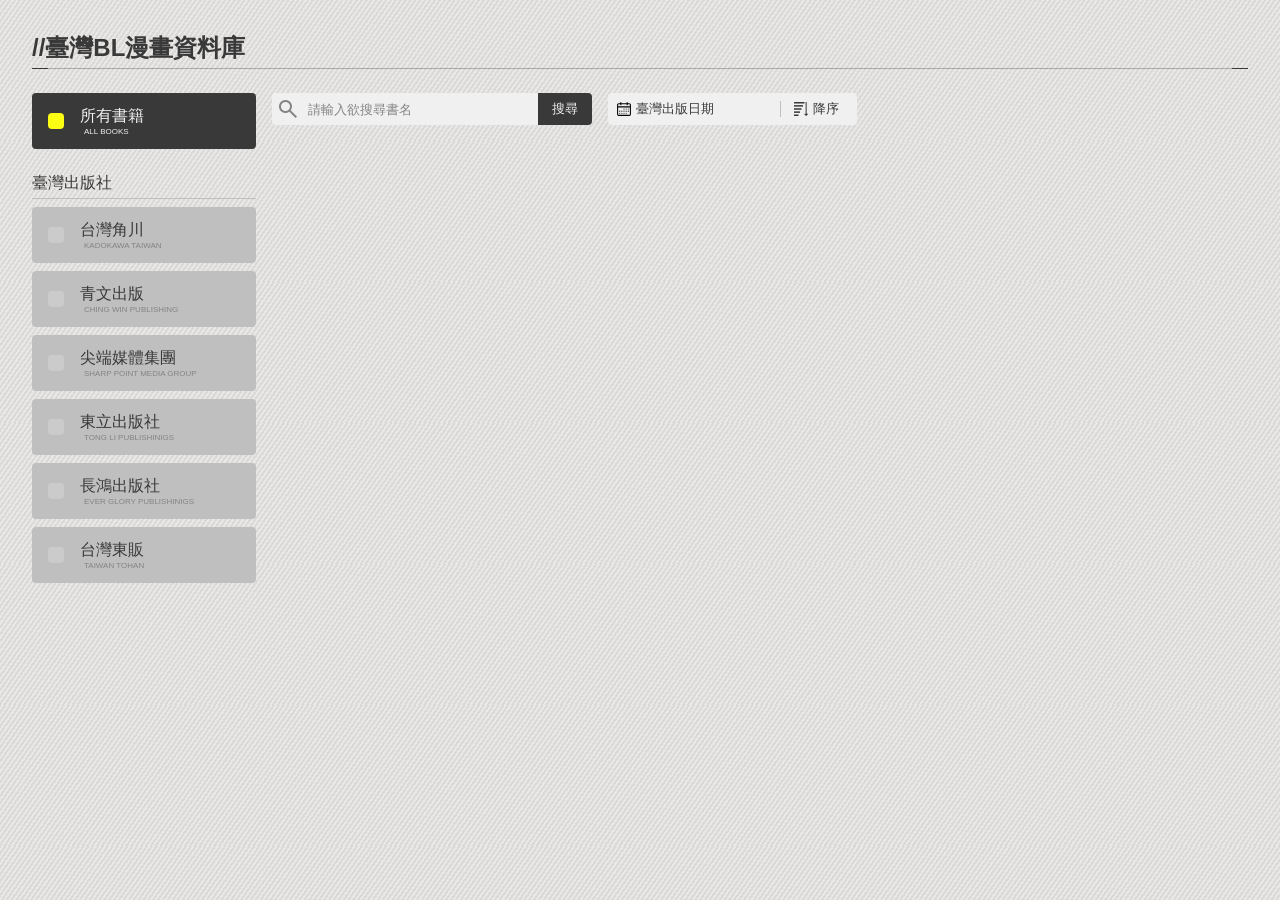
<file: src/html/index.html>
<!DOCTYPE html>
<html lang="zh-tw">
<head>
    <meta charset="UTF-8">
    <meta name="viewport" content="width=device-width, initial-scale=1.0">
    <link rel="preconnect" href="https://fonts.googleapis.com">
    <link rel="preconnect" href="https://fonts.gstatic.com" crossorigin>
    <link href="https://fonts.googleapis.com/css2?family=Inter:ital,opsz,wght@0,14..32,100..900;1,14..32,100..900&family=JetBrains+Mono:ital,wght@0,100..800;1,100..800&family=Noto+Sans+JP:wght@100..900&family=Noto+Sans+TC:wght@100..900&display=swap" rel="stylesheet">
    <link rel="stylesheet" href="https://fonts.googleapis.com/css2?family=Material+Symbols+Outlined:opsz,wght,FILL,GRAD@20..48,100..700,0..1,-50..200&icon_names=search" />
    <link rel="stylesheet" href="/src/style/style.css">
    <title>臺灣BL漫畫資料庫</title>
</head>
<body>
    <nav>
        <h1 class="title">//臺灣BL漫畫資料庫</h1>
        <div class="horizontal-line">
            <div class="horizontal-line-side"></div>
            <div class="horizontal-line-center"></div>
            <div class="horizontal-line-side"></div>
        </div>
    </nav>
    <div class="page-wrap">
        <section class="menu">
            <div id="allBook" class="item-selected item-filter">
                <div class="pointer"></div>
                <div class="item-name">
                    <div class="item-name">所有書籍</div>
                    <div class="item-english-name">ALL BOOKS</div>
                </div>
            </div>
            <div class="categories">
                臺灣出版社
            </div>
            <div id="kadokawaTaiwan" class="item-default item-filter">
                <div class="pointer"></div>
<!--                <div class="item-icon"></div>-->
                <div class="item-name">
                    <div class="item-name">台灣角川</div>
                    <div class="item-english-name">KADOKAWA TAIWAN</div>
                </div>
            </div>
            <div id="chingWin" class="item-default item-filter">
                <div class="pointer"></div>
<!--                <div class="item-icon"></div>-->
                <div class="item-name">
                    <div class="item-name">青文出版</div>
                    <div class="item-english-name">CHING WIN PUBLISHING</div>
                </div>
            </div>
            <div id="sharpPoint" class="item-default item-filter">
                <div class="pointer"></div>
<!--                <div class="item-icon"></div>-->
                <div class="item-name">
                    <div class="item-name">尖端媒體集團</div>
                    <div class="item-english-name">SHARP POINT MEDIA GROUP</div>
                </div>
            </div>
            <div id="tongLi" class="item-default item-filter">
                <div class="pointer"></div>
<!--                <div class="item-icon"></div>-->
                <div class="item-name">
                    <div class="item-name">東立出版社</div>
                    <div class="item-english-name">TONG LI PUBLISHINIGS</div>
                </div>
            </div>
            <div id="everGlory" class="item-default item-filter">
                <div class="pointer"></div>
<!--                <div class="item-icon"></div>-->
                <div class="item-name">
                    <div class="item-name">長鴻出版社</div>
                    <div class="item-english-name">EVER GLORY PUBLISHINIGS</div>
                </div>
            </div>
            <div id="toHan" class="item-default item-filter">
                <div class="pointer"></div>
<!--                <div class="item-icon"></div>-->
                <div class="item-name">
                    <div class="item-name">台灣東販</div>
                    <div class="item-english-name">TAIWAN TOHAN</div>
                </div>
            </div>
<!--            <div class="categories font-jp">-->
<!--                日本出版社-->
<!--            </div>-->
<!--            <div id="kadokawa" class="item-default item-filter font-jp">-->
<!--                <div class="pointer"></div>-->
<!--&lt;!&ndash;                <div class="item-icon"></div>&ndash;&gt;-->
<!--                <div class="item-name">-->
<!--                    <div class="item-name">KADOKAWA</div>-->
<!--                    <div class="item-english-name">KADOKAWA</div>-->
<!--                </div>-->
<!--            </div>-->
<!--            <div id="ichijinsha" class="item-default item-filter font-jp">-->
<!--                <div class="pointer"></div>-->
<!--&lt;!&ndash;                <div class="item-icon"></div>&ndash;&gt;-->
<!--                <div class="item-name">-->
<!--                    <div class="item-name">一迅社</div>-->
<!--                    <div class="item-english-name">ICHIJINSHA</div>-->
<!--                </div>-->
<!--            </div>-->
        </section>
        <section class="section-contents">
            <div class="search-filter-sort">
                <div class="search-bar">
                    <form class="search-bar-form" action="" method="post" >
                        <span class="material-symbols-outlined search-bar-icon">search</span>
                        <input
                                type="text"
                                id="searchInput"
                                class="search-bar-input"
                                placeholder="請輸入欲搜尋書名"
                        >
                        <button type="button" class="search-bar-button" onclick="searchBook()">搜尋</button>
                    </form>
                </div>

                <div class="sort">
                    <div class="sort-item-container">
                        <div id="defaultSortItem" class="sort-item">
                            <img src="/src/imgs/calendar.svg" alt="" class="sort-icon">
                            臺灣出版日期</div>
                        <ul class="sort-item-ul">
                            <li id="sortByPublishedDate_tw"><img src="/src/imgs/calendar.svg" alt="" class="sort-icon">臺灣出版日期</li>
                            <li id="sortByPublishedDate_jp"><img src="/src/imgs/calendar.svg" alt="" class="sort-icon">日本出版日期</li>
                        </ul>
                    </div>
                    <div class="vertical-line"></div>
                    <div class="sort-method-container">
                        <div id="defaultSortMethod" class="sort-method">
                            <img src="/src/imgs/sort_desc.svg" alt="" class="sort-icon">
                            降序</div>
                        <ul class="sort-method-ul">
                            <li id="sortByDesc"><img src="/src/imgs/sort_desc.svg" alt="" class="sort-icon">降序</li>
                            <li id="sortByAsc"><img src="/src/imgs/sort_asc.svg" alt="" class="sort-icon">升序</li>
                        </ul>
                    </div>
                </div>
            </div>
            <div id="contents" class="contents">
            </div>
        </section>    
    </div>
</body>
<script src="/src/script/script.js"></script>
</html>
</file>
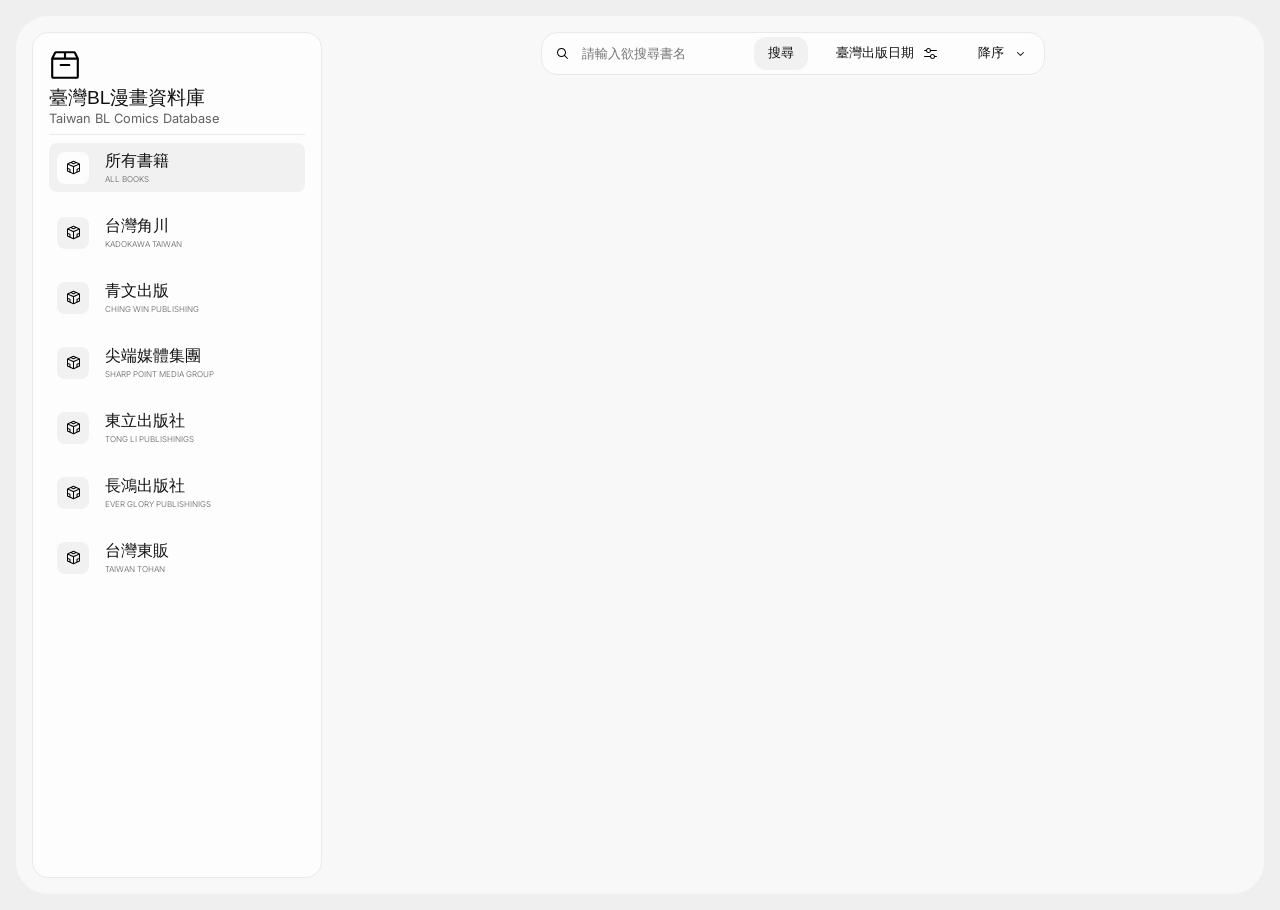
<file: src/html/index_new.html>
<!DOCTYPE html>
<html lang="zh-tw">
<head>
    <meta charset="UTF-8">
    <meta name="viewport" content="width=device-width, initial-scale=1.0">
    <link rel="preconnect" href="https://fonts.googleapis.com">
    <link rel="preconnect" href="https://fonts.gstatic.com" crossorigin>
    <link href="https://fonts.googleapis.com/css2?family=Inter:ital,opsz,wght@0,14..32,100..900;1,14..32,100..900&family=JetBrains+Mono:ital,wght@0,100..800;1,100..800&family=Noto+Sans+JP:wght@100..900&family=Noto+Sans+TC:wght@100..900&display=swap" rel="stylesheet">
    <link rel="stylesheet" href="/src/style/style_new.css">
    <title>臺灣BL漫畫資料庫</title>
</head>
<body>
    <div class="page">
        <nav>
            <img class="icon" src="/src/imgs/archive.svg" alt="">
            <h1 class="title ">臺灣BL漫畫資料庫</h1>
            <h2 class="sub-title">Taiwan BL Comics Database</h2>
            <div class="menu">
                <div id="allBook" class="item item-selected item-filter">
                    <div class="item-icon">
                        <img src="/src/imgs/codesandbox-logo.svg" alt="">
                    </div>
                    <div class="item-name">
                        <div class="item-name">所有書籍</div>
                        <div class="item-english-name">ALL BOOKS</div>
                    </div>
                </div>
                <div id="kadokawaTaiwan" class="item item-default item-filter">
                    <div class="item-icon">
                        <img src="/src/imgs/codesandbox-logo.svg" alt="">
                    </div>
                    <div class="item-name">
                        <div class="item-name">台灣角川</div>
                        <div class="item-english-name">KADOKAWA TAIWAN</div>
                    </div>
                </div>
                <div id="chingWin" class="item item-default item-filter">
                    <div class="item-icon">
                        <img src="/src/imgs/codesandbox-logo.svg" alt="">
                    </div>
                    <div class="item-name">
                        <div class="item-name">青文出版</div>
                        <div class="item-english-name">CHING WIN PUBLISHING</div>
                    </div>
                </div>
                <div id="sharpPoint" class="item item-default item-filter">
                    <div class="item-icon">
                        <img src="/src/imgs/codesandbox-logo.svg" alt="">
                    </div>
                    <div class="item-name">
                        <div class="item-name">尖端媒體集團</div>
                        <div class="item-english-name">SHARP POINT MEDIA GROUP</div>
                    </div>
                </div>
                <div id="tongLi" class="item item-default item-filter">
                    <div class="item-icon">
                        <img src="/src/imgs/codesandbox-logo.svg" alt="">
                    </div>
                    <div class="item-name">
                        <div class="item-name">東立出版社</div>
                        <div class="item-english-name">TONG LI PUBLISHINIGS</div>
                    </div>
                </div>
                <div id="everGlory" class="item item-default item-filter">
                    <div class="item-icon">
                        <img src="/src/imgs/codesandbox-logo.svg" alt="">
                    </div>
                    <div class="item-name">
                        <div class="item-name">長鴻出版社</div>
                        <div class="item-english-name">EVER GLORY PUBLISHINIGS</div>
                    </div>
                </div>
                <div id="toHan" class="item item-default item-filter">
                    <div class="item-icon">
                        <img src="/src/imgs/codesandbox-logo.svg" alt="">
                    </div>
                    <div class="item-name">
                        <div class="item-name">台灣東販</div>
                        <div class="item-english-name">TAIWAN TOHAN</div>
                    </div>
                </div>
            </div>
        </nav>
        <div class="content-wrap">
            <div class="tool-bar">
                <div class="search">
                    <form class="search-bar-form" action="" method="post" >
                        <div class="tool-icon">
                            <img src="/src/imgs/magnifying-glass.svg" alt="">
                        </div>
                        <input
                                type="text"
                                id="searchInput"
                                class="search-bar-input"
                                placeholder="請輸入欲搜尋書名"
                        >
                        <button type="button" class="search-bar-button" onclick="searchBook()">搜尋</button>
                    </form>
                </div>
                <div class="sort">
                    <div class="sort-item">
                        <div id="defaultSortItem" class="default-sort-item">
                            <div class="sort-name">
                                臺灣出版日期
                            </div>
                            <div class="tool-icon">
                                <img src="/src/imgs/mixer-horizontal.svg" alt="">
                            </div>
                        </div>
                        <div class="sort-list">
                            <ul>
                                <li id="sortByPublishedDate_tw">臺灣出版日期</li>
                                <li id="sortByPublishedDate_jp">日本出版日期</li>
                            </ul>
                        </div>
                    </div>
                    <div class="sort-method">
                        <div id="defaultSortMethod" class="default-sort-item">
                            <div class="sort-name">
                                降序
                            </div>
                            <div class="tool-icon">
                                <img src="/src/imgs/caret-down.svg" alt="">
                            </div>
                        </div>
                        <div class="sort-list">
                            <ul>
                                <li id="sortByDesc">降序</li>
                                <li id="sortByAsc">升序</li>
                            </ul>
                        </div>
                    </div>
                </div>
            </div>
            <div id="contents" class="contents">
            </div>
        </div>
        <div id="book-detail-container" class="book-detail-container">

            <div id="bookDetail">

            </div>
        </div>
    </div>
</body>



<script src="/src/script/script.js"></script>
</html>
</file>
<file: src/style/style.css>
:root {
    font-size: 16px;
    /* Font*/
    --primary-font-color: #393939;
    --secondary-font-color: #848484;
    --highlight-font-color: #F0F0F0;
    --primary-tw-font-family: "Inter, PingFang TC, Noto Sans TC", sans-serif;
    --primary-jp-font-family: "Inter, Hiragino Sans, Noto Sans JP", sans-serif;
    --primary-monospace-font-family: "JetBrains Mono", "Noto Sans TC", monospace;
    --primary-font-weight: 300;
    --bold-font-weight: 600;

    /* Background */
    --primary-background-color: #393939;

    /* Color */
    --highlight-color: #FDFD13;
    --gray: #BFBFBF;
}

* {
    margin: 0;
    padding: 0;
}

body {
    padding: 0 32px;
    /*background : linear-gradient(90deg, #DAD9D7 0%, #E9E8E6 50%, #DAD9D7 100%);*/
    /*background-color: gray;*/

    background: repeating-linear-gradient(-55deg, #DAD9D7, #DAD9D7 2px, #E9E8E6 2px, #E9E8E6 4px);

    color: var(--primary-font-color);
    font-family: var(--primary-tw-font-family);
}


h3 {
    margin: 0;
    padding: 0;
}

p {
    margin: 0;
    padding: 0;
}

nav {
    padding: 0;
    margin: 32px auto 24px auto;
    max-width: 1440px;
    display: flex;
    flex-direction: column;
}

.title {
    margin-bottom: 4px;
    flex: none;

    font-size: 24px;
    font-weight: var(--bold-font-weight);
}

.horizontal-line {
    display: flex;
    align-items: center;
    width:100%
}

.horizontal-line-side {
    height: 1px;
    width: 16px;
    background-color: #000000;
    opacity: 75%;
    flex: none;
}

.horizontal-line-center{
    height: 1px;
    background-color: #000000;
    opacity: 25%;

    flex-grow: 1;
}

.vertical-line {
    height: 16px;
    width: 1px;

    margin: 0 4px;

    background-color: var(--gray);
}

.page-wrap{
    margin: auto;
    max-width: 1440px;

    display: flex;
}

.menu {
    width: 224px;
    height: calc(1vh - 72px);
    margin-right: 16px;

    display: flex;
    flex-direction: column;
    flex:none;
}

.categories {
    margin-top: 16px;
    margin-bottom: 8px;
    padding-bottom: 4px;

    border-bottom: #BFBFBF solid 1px;
}

.item-default {
    margin: 0 0 8px 0;
    padding: 0;
    height: 56px;

    display: flex;
    align-items: center;
    flex: none;

    background-color: var(--gray);

    border-radius: 4px;

    &:hover {
        cursor: pointer;
        background-color: var(--primary-background-color);

        &:hover * {
            color: var(--highlight-font-color);
        }

        &:hover .pointer {
            background-color: var(--highlight-color);
            opacity: 100%;
        }
    }
}

.pointer {
    margin: 0 16px;
    padding: 0;
    height: 16px;
    width: 16px;
    border-radius: 4px;

    flex: none;

    background-color: var(--highlight-font-color);
    opacity: 25%;
}

.item-icon {
    margin: 0;
    padding: 0;
    height: 32px;
    width: 32px;

    flex: none;

    background-color: #ffffff40;
}

.item-name {
    margin: 0;
    padding: 0;

    flex: none;
    font-size: 1rem;
}

.item-english-name{
    margin: 0 0 0 4px;

    color: var(--secondary-font-color);
    font-size: 0.5rem;
}

.item-selected{
    margin: 0 0 8px 0;
    padding: 0;
    height: 56px;

    display: flex;
    align-items: center;
    flex: none;

    background-color: var(--primary-background-color);

    border-radius: 4px;

    & *{
        color: var(--highlight-font-color);
    }

    & .pointer{
        background-color: var(--highlight-color);
        opacity: 100%;
    }
}

.section-contents{
    margin: 0;
    padding: 0;

    height: fit-content;

    display: flex;
    flex: auto;
    flex-direction: column;
    flex-wrap: wrap;
    gap: 16px;
}

.contents {
    margin: 0;
    padding: 0;

    height: fit-content;

    display: flex;
    flex: auto;
    flex-wrap: wrap;
    gap: 16px;
}

.book-card {
    padding: 0;
    height: 208px;
    width: 49%;

    display: flex;

    border-radius: 8px;
    background-color: var(--primary-background-color);

    color: var(--highlight-font-color);
}

/* margin: 0 16px 16px 0; */


.book-image {
    margin: 16px;
    padding: 0;
    height: 176px;
    width: 123.6px;

    object-fit: cover;
    object-position: center center;
    border-radius: 4px;

    flex: none;

    background-color: #ffffff40;
}

.book-info {
    margin: 16px;
    margin-left: 0;
    padding: 0;

    flex: auto;
    display: flex;
    flex-direction: column;
    gap: 8px;

    font-size: 0.75rem;
}

.title-tw {
    font-size: 1rem;
}

.title-jp {
    font-family: var(--primary-jp-font-family);
}

.publishing-info {
    margin-top: 8px;
    padding: 0;

    display: flex;
}

.publishing-info-jp {
    width: 50%;

    display: flex;
    flex-direction: column;
    gap: 4px;

    font-family: var(--primary-jp-font-family);
}

.publishing-info-tw {
    display: flex;
    flex-direction: column;
    gap: 4px;
}

.published-date {
    font-family: var(--primary-jp-font-family);
    letter-spacing: 1px;
}

.isbn {
    font-family: var(--primary-jp-font-family);
    letter-spacing: 1px;
}

.search-filter-sort{
    display: flex;
    align-items: center;
    gap: 16px;
}

.material-symbols-outlined {
    color: var(--secondary-font-color);
    font-variation-settings:
            'FILL' 0,
            'wght' 400,
            'GRAD' 0,
            'opsz' 24
}

.search-bar {
    height: 32px;
    width: 320px;

    display: flex;
    align-items: center;

    border-radius: 4px;
    background: var(--highlight-font-color);
}

.search-bar-form {
    width: 100%;
    height: 100%;

    display: flex;
    align-items: center;
    gap: 4px;
}

.search-bar-icon {
    margin: 0 4px;
}

.search-bar-input {
    width: 100%;
    height: 100%;

    border-radius: 0;
    border: none;
    background: none;
    outline: none;

    color: var(--primary-font-color);
    font-size: 0.8rem;
}

.search-bar-button {
    width: 54px;
    height: 100%;

    flex: none;

    border-radius: 0 4px 4px 0;
    border: none;
    background: var(--primary-background-color);

    color: var(--highlight-font-color);
    font-size: 0.8rem;
}

::placeholder {
    color: var(--secondary-font-color);
}

.sort {
    display: flex;
    align-items: center;
    
    border-radius: 4px;

    color: var(--primary-font-color);
    font-size: 0.8rem;
    background-color: var(--highlight-font-color);
}

.sort-item {
    padding-left: 8px;
    height: 32px;
    width: 160px;

    display: flex;
    align-items: center;

    border-radius: 4px 0 0 4px;

    &:hover{
        background-color: var(--gray);
    }

    &:hover+.sort-item-ul{
        display: flex;
        flex-direction: column;
    }
}

.sort-icon {
    margin-right: 4px;
    width: 16px;
}

.sort-item-ul{
    width: 168px;
    position: absolute;
    top: 126px;
    z-index: 1000;
    display: none;

    list-style: none;

    background-color: var(--highlight-font-color);

    &:hover {
    display: flex;
    flex-direction: column;
    }

}

.sort-item-ul li{
    padding-left: 8px;
    height: 32px;
    display: flex;
    align-items: center;

    &:hover{
        background-color: var(--gray);
    }
}

.sort-method {
    padding-left: 8px;
    padding-right: 8px;
    height: 32px;
    width: 56px;

    display: flex;
    align-items: center;

    border-radius: 0 4px 4px 0;

    &:hover{
        background-color: var(--gray);
    }

    &:hover+.sort-method-ul{
        display: flex;
        flex-direction: column;
    }
}

.sort-method-ul{
    width: 72px;
    position: absolute;
    top: 126px;
    z-index: 1000;
    display: none;

    list-style: none;

    background-color: var(--highlight-font-color);

    &:hover {
        display: flex;
        flex-direction: column;
    }

}

.sort-method-ul li{
    padding-left: 8px;
    height: 32px;
    display: flex;
    align-items: center;

    &:hover{
        background-color: var(--gray);
    }
}
</file>
<file: src/style/style_new.css>
:root {
    font-size: 16px;

    /* Font*/
    --primary-tw-font-family: "PingFang TC, Noto Sans TC", sans-serif;
    --primary-jp-font-family: "Hiragino Sans, Noto Sans JP", sans-serif;
    --primary-num-font-family: "Inter", sans-serif;
    --primary-monospace-font-family: "JetBrains Mono", "Noto Sans TC", monospace;
    --primary-font-weight: 300;
    --bold-font-weight: 500;

    /* Color */
    --primary-background-color: rgb(248, 248, 248);
    --menu-background-color: rgb(253, 253, 253);
    --secondary-background-color: rgb(241,241,241);
    --primary-font-color: #111113;
    --secondary-font-color: #616161;
    --primary-line-color: #e9e9e9;
    --highlight-color: #00F09C;

    /* Line */
    --primary-line: 1px var(--primary-line-color) solid;
}

* {
    margin: 0;
    padding: 0;

    color: var(--primary-font-color);
    font-family: var(--primary-tw-font-family);
    font-weight: var(--primary-font-weight);
}

.font-jp {
    font-family: var(--primary-jp-font-family);
}

body {
    height: 100%;
    background-color: #efefef;
}

.page {
    margin: 16px;
    padding: 16px;

    display: flex;
    min-height: 94vh;
    gap: 16px;

    background-color: var(--primary-background-color);
    border-radius: 32px;
}

nav, .book-detail-container {
    width: 256px;
    padding: 16px;

    flex: none;

    background-color: var(--menu-background-color);
    border-radius: 16px;
    border: var(--primary-line);

    & .icon {
        width: 32px;
    }

    & .title {
        font-size: 1.2rem;
        font-weight: var(--bold-font-weight);
    }

    & .sub-title {
        padding-bottom: 8px;

        color: var(--secondary-font-color);
        font-family: var(--primary-num-font-family);
        font-size: 0.8rem;
        font-weight: 400;

        border-bottom: var(--primary-line);
    }
}

nav {
    & .menu {
        margin-top: 8px;

        display: flex;
        flex-direction: column;
        gap: 16px;
    }

    & .item {
        padding: 8px;

        display: flex;
        align-items: center;
        gap: 16px;

        border-radius: 8px;
        
        &:hover {
            cursor: pointer;
            background-color: var(--secondary-background-color);
        }

        &:hover .item-icon{
            background-color: var(--menu-background-color);
        }
    
    }

    & .item-icon {
        width: 32px;
        height: 32px;
        border-radius: 8px;

        display: flex;
        align-items: center;
        justify-content: center;

        background-color: var(--secondary-background-color);

        text-align: center;
    }

    & .item-english-name {
        margin-top: 2px;
        color: var(--secondary-font-color);
        font-size: 0.5rem;
        font-family: 'Inter', sans-serif;
    }

    & .item-selected {
        background-color: var(--secondary-background-color);

        & .item-icon {
            background-color: var(--menu-background-color);
        }
    }
}

.book-detail-container {
    display: none;
    font-size: 0.9rem;

    & .book-image-container {
        display: flex;
        align-items: center;
        justify-content: center;
        padding: 16px;
        
        & .book-image {
            width: 75%;
            
            border-radius: 8px;
        }
    }

    & .title-container {
        margin-bottom: 16px;
    }

    & .details {
        display: flex;
        gap: 16px;
        font-size: 0.9rem;
        
        & .detail-jp, .detail-tw {
            width: 50%;
            flex-grow: 1;
        }
    }

    & .lable{
        margin-top: 8px;
        color: var(--secondary-font-color);
        font-size: 0.75rem;
    }
}

.content-wrap {
    display: flex;
    flex-direction: column;
    flex: auto;
    align-items: center;
}

.tool-bar {
    padding: 4px;
    margin-bottom: 16px;
    display: flex;
    align-items: center;
    justify-content: center;
    gap: 16px;

    border-radius: 16px;
    border: var(--primary-line);
    background-color: var(--menu-background-color);

    & .search-bar-form {
        display: flex;
        align-items: center;
        justify-content: center;
        gap: 4px;
    }

    & .tool-icon{
        height: 32px;
        width: 32px;
        display: flex;
        align-items: center;
        justify-content: center;
    }

    & .search-bar-input {
        border-radius: 0;
        border: none;
        background: none;
        outline: none;

        color: var(--secondary-font-color);
        font-size: 0.8rem;
    }

    & .search-bar-button {
        padding: 8px;
        width: 54px;

        border-radius: 12px;
        border: none;
        background-color: var(--secondary-background-color);
        font-size: 0.8rem;

        &:hover {
            cursor: pointer;
            background-color: rgb(211, 211, 211);
        }
    }
}

.sort {
    display: flex;
    align-items: center;
    justify-content: center;
    gap: 16px;

    & * {
        font-size: 0.8rem;
    }
}

.default-sort-item {
    padding-left: 12px;
    padding-right: 4px;
    display: flex;
    align-items: center;
    justify-content: center;
    
    border-radius: 12px;
    border: none;

    & .sort-name {
        display: flex;
        align-items: center;
        justify-self: center;
    }

    &:hover {
        cursor: pointer;
        background-color: var(--secondary-background-color);
    }

    &:hover+.sort-list{
        display: flex;
        flex-direction: column;
    }  
}

.sort-list {
    padding: 4px;
    position: fixed;
    display: none;

    background-color: var(--menu-background-color);

    border-radius: 0 0 12px 12px;

    &:hover {
        display: flex;
        flex-direction: column;
    }

    & li {
        padding: 8px 30px 8px 8px;
        display: flex;
        flex-direction: column;

        list-style: none;

        &:hover {
            border-radius: 8px;
            background-color: var(--secondary-background-color);
        }
    }
}

.contents {
    height: 100%;
    width: 100%;
    display: flex;
    flex-wrap: wrap;
    gap: 16px;
}

.book-card {
    padding: 16px;
    width: 30%;
    display: flex;
    gap: 16px;

    border-radius: 16px;
    border: var(--primary-line);

    background-color: var(--menu-background-color);

    flex-grow: 1;

    &:hover {
        cursor: pointer;
    }

    & .book-image-container {
        max-width: 25%;
        display: flex;
        align-items: center;
        justify-content: center;

        object-fit: cover;
        object-position: center center;

        border-radius: 8px;
    }

    & .book-image {
        width: 100%;
        border-radius: 8px;
    }

    & .book-info {
        width: 100%;
        display: flex;
        flex-direction: column;
        gap: 8px;

        font-size: 0.75rem;

        & .publishing-info-container {
            margin-top: 16px;
            display: flex;
            gap: 8px;

            & .publishing-info {
                width: 50%;
            }
        }

        & .publishing-info{
            display: flex;
            flex-direction: column;
            gap: 8px;
        }
    }
}

.published-date, .isbn {
    font-family: var(--primary-num-font-family);
    letter-spacing: 0.5px;
}

.title-tw {
    font-weight: var(--bold-font-weight);
}

.title-jp {
    color: var(--secondary-font-color);
    font-family: var(--primary-jp-font-family);
}
</file>
